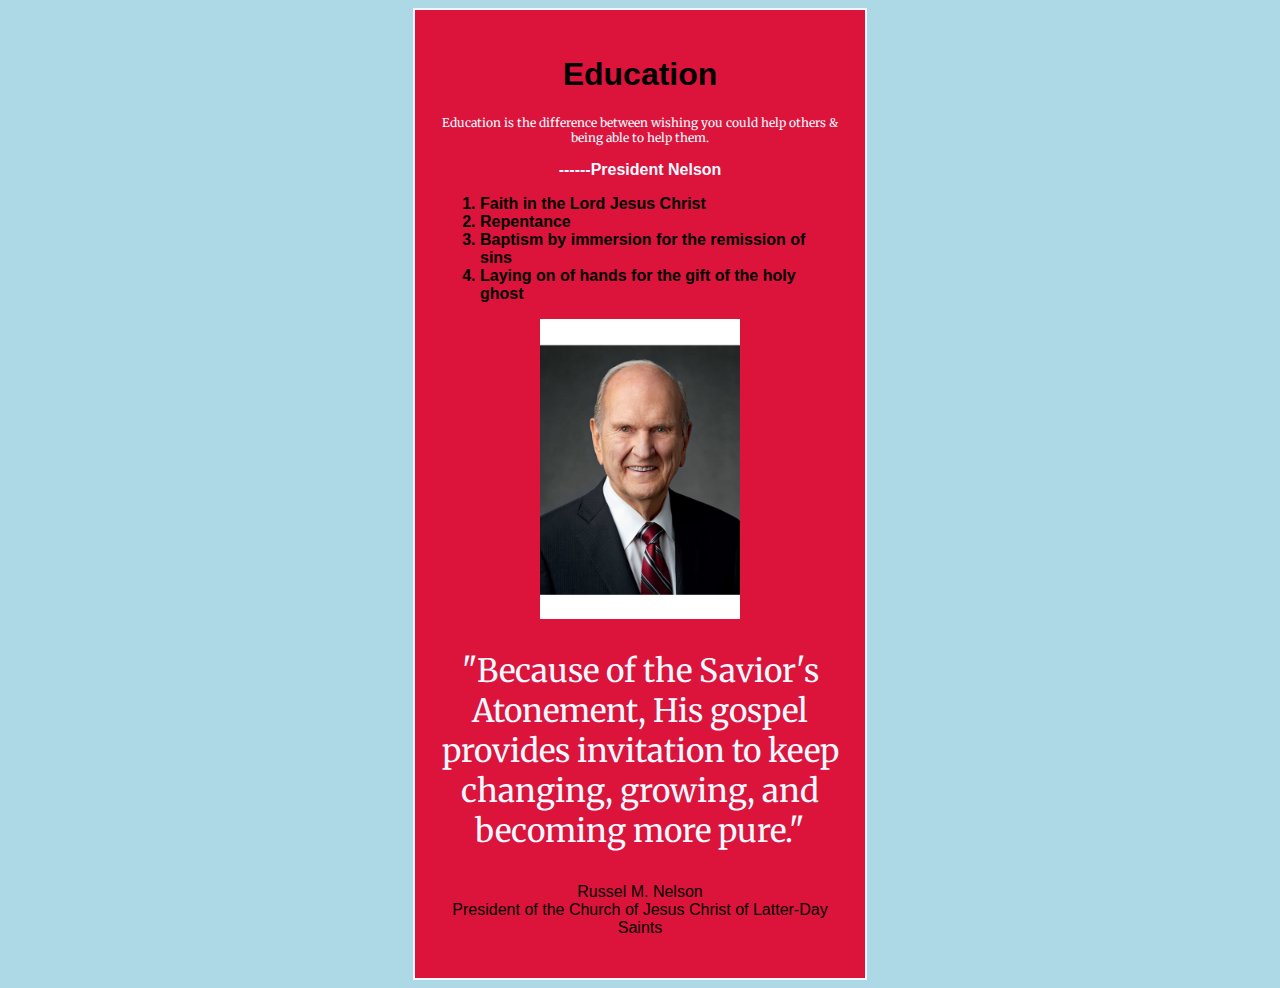
<file: index.html>
<!DOCTYPE html>
<html>
    <head>
        <meta charset="utf-8" />
        <title>Site Plan</title>
        <link type="text/css" rel="stylesheet" href="style.css" />
      </head>
    <div class="page">
    <header>
        <div class="Edu">
        <h1> Education </h1>
    </div>


</header>
<body>

    <p class = "quote"> Education is the difference between wishing you could help others & being able to help them.</p>
<p class="cite">------President Nelson</p>
<ol>
<li class="list"> Faith in the Lord Jesus Christ</li>
<li class="list">Repentance</li>
<li class="list">Baptism by immersion for the remission of sins</li>
<li class="list">Laying on of hands for the gift of the holy ghost</li>
</ol>
<img src="Nelson.jpg" alt="President Russel M. Nelson" width="200px" class="img">
 <p class="bigquote"> "Because of the Savior's Atonement, His gospel provides invitation to keep changing, growing, and becoming more pure."</p>

 </p>



</body>

<footer>
<p class="foot">Russel M. Nelson <br> President of the Church of Jesus Christ of Latter-Day Saints </p>
</footer>
</div>
</html>
</file>
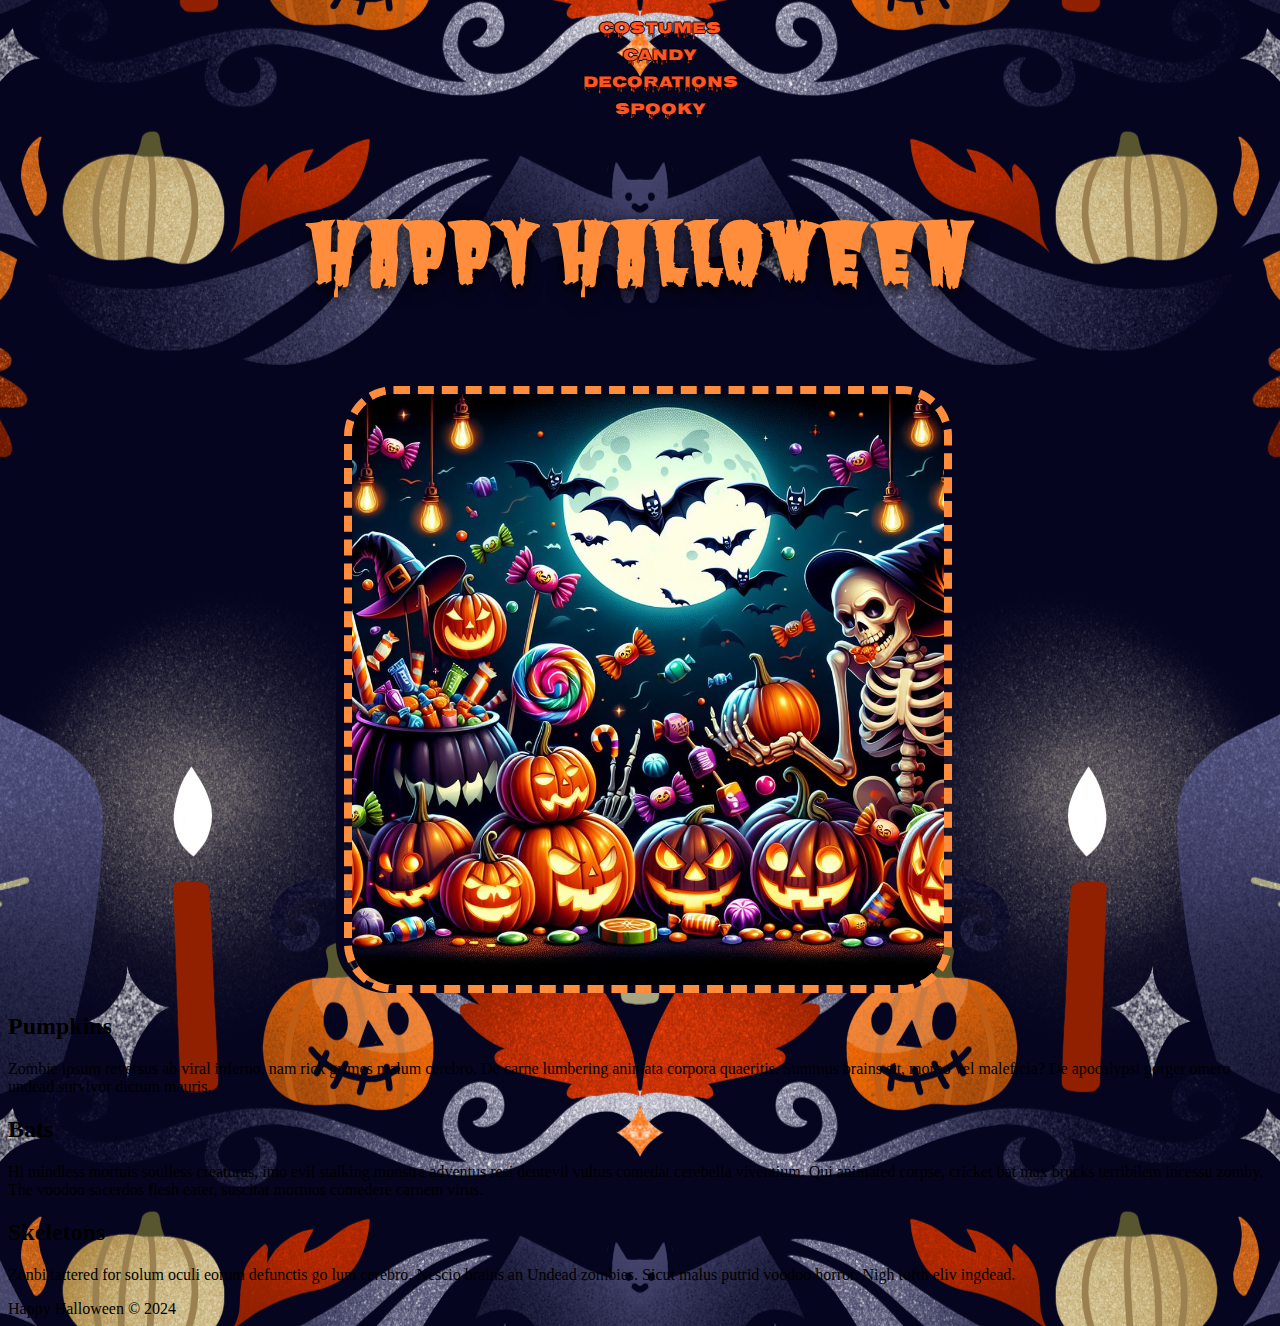
<file: ICE Halloween/index.html>
<!DOCTYPE html>
<html lang="en">
<head>
<meta charset="UTF-8">
<meta name="viewport" content="width=device-width, initial-scale=1.0">
<link type="text/css" rel="stylesheet" href="styles/style.css" />
<title>Document</title>
</head>
<body>
<div id="wrapper">
<header>
<nav>
<ul>
<li>Costumes</li>
<li>Candy</li>
<li>Decorations</li>
<li>Spooky</li>
</ul>
</nav>
</header>
<main>
<h1>Happy Halloween</h1>
<div  class="Heroimg">
<img class= "img" src="images/halloween.png">
</div>
<section>
<h2>Pumpkins</h2>
<p>Zombie ipsum reversus ab viral inferno, nam rick grimes
malum cerebro. De carne lumbering animata corpora quaeritis.
Summus brains sit​​, morbo vel maleficia? De apocalypsi gorger
omero undead survivor dictum mauris. </p>
</section>
<section>
<h2>Bats</h2>
<p>Hi mindless mortuis soulless
creaturas, imo evil stalking monstra adventus resi dentevil vultus
comedat cerebella viventium. Qui animated corpse, cricket bat max
brucks terribilem incessu zomby. The voodoo sacerdos flesh eater,
suscitat mortuos comedere carnem virus.</p>
</section>
<section>
<h2>Skeletons</h2>
<p>Zonbi tattered for solum oculi
eorum defunctis go lum cerebro. Nescio brains an Undead zombies. Sicut
malus putrid voodoo horror. Nigh tofth eliv ingdead.</p>
</section>
</main>
<footer>
Happy Halloween &copy; 2024
</footer>
</div>
</body>
</html>
</file>
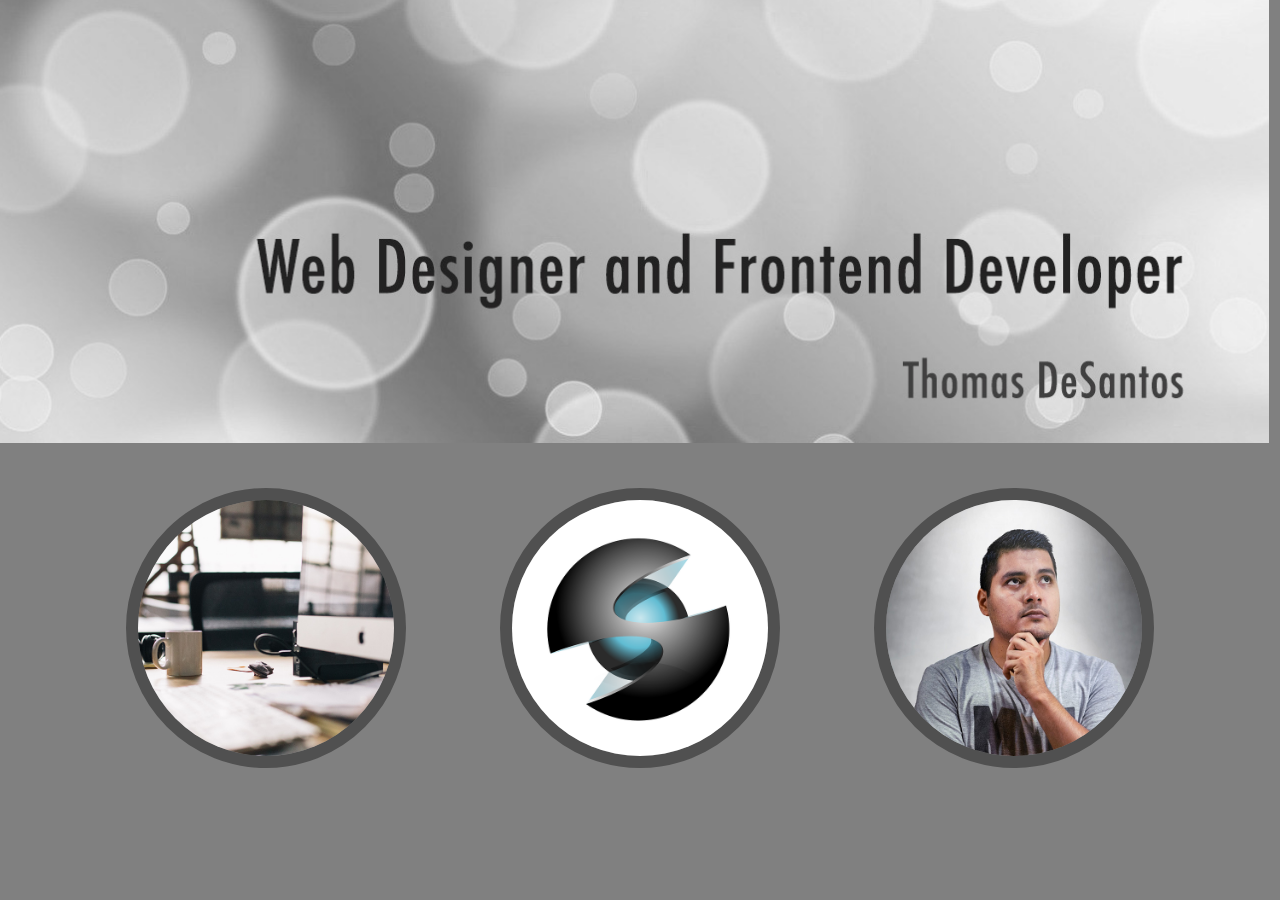
<file: Practice 2/index.html>
<!DOCTYPE html>
<html>
    <head>
        <meta charset="utf-8" />
        <title>Site Plan</title>
        <link type="text/css" rel="stylesheet" href="style.css" />
      </head>


<header>
</header>
<body>

<div class="CircleIcons">
<img src="w05_ice_image_desk.jpg" class="circle" alt="Desk">
<img src="w05_ice_image_graphic.png" class="circle" alt="Graphic">
<img src="w05_ice_image_person.jpg" class="circle" alt="Person">
</div>
</body>
</html>
</file>
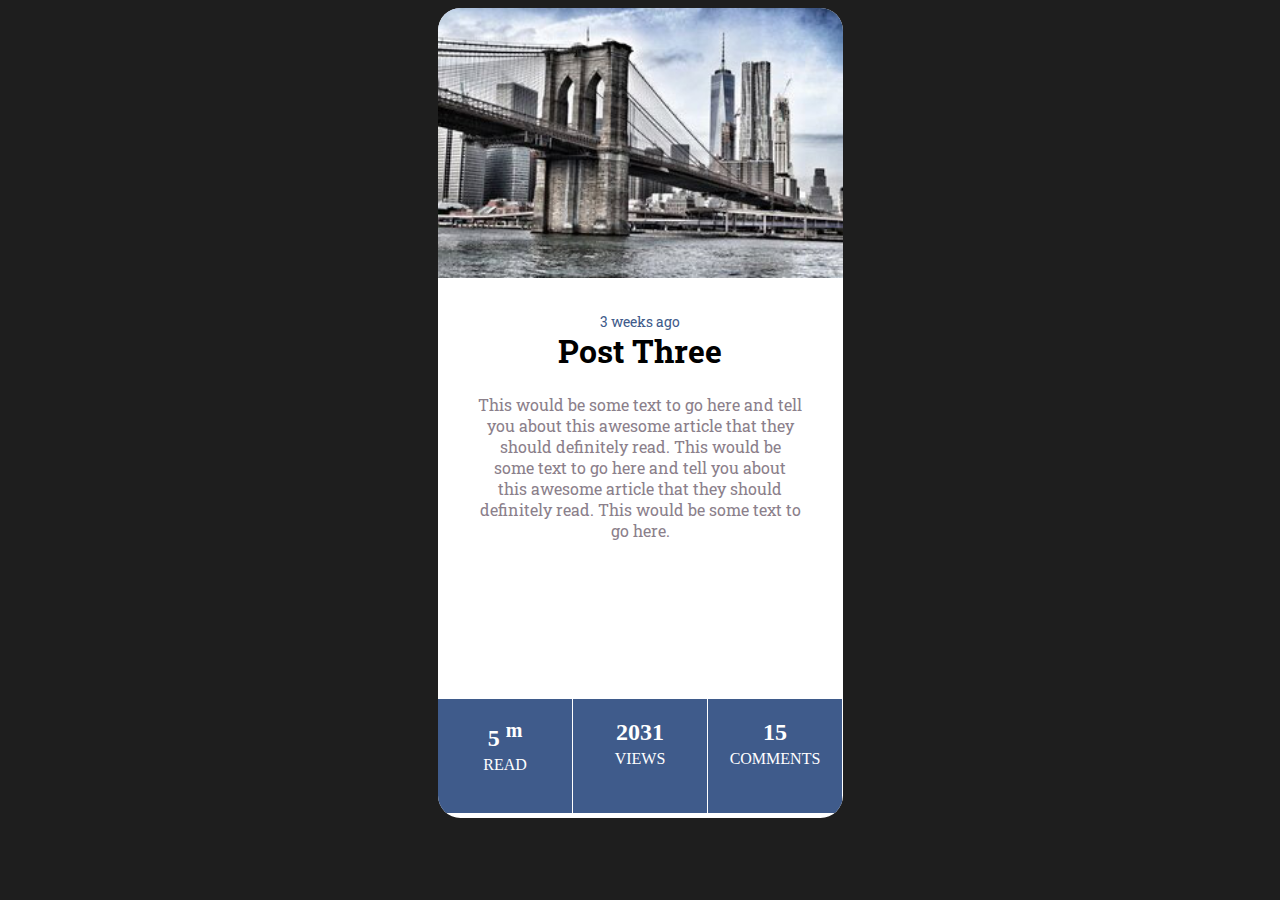
<file: Practice 3/index.html>
<!DOCTYPE html>
    <html>
        <head>
            <meta charset="utf-8" />
            <link type="text/css" rel="stylesheet" href="styles/style.css" />
        </head>
        <body>
            <section class="Card">
                <div class="CardImg"></div>
                <div class="MainText">
                    <p class="PostTime">3 weeks ago</p>
                    <h1>Post Three</h1>
                    <p class="para">This would be some text to go here 
                        and tell you about this awesome article that they 
                        should definitely read. This would be some text to 
                        go here and tell you about this awesome article that 
                        they should definitely read. This would be some text 
                        to go here.</p>
                </div>
                <div class="SubBoxContainer">
                    <div class="SubBox1">
                        <h2>5 <sup>m</sup></h2>
                        <p class="Subtext">READ</p>
                    </div>
                    <div class="SubBox2">
                        <h2>2031</h2>
                        <p class="Subtext">VIEWS</p>
                    </div>
                    <div class="SubBox3">
                        <h2>15</h2>
                        <p class="Subtext">COMMENTS</p>
                    </div>
                </div>
            </section>
            
        </body>
    </html>
</file>
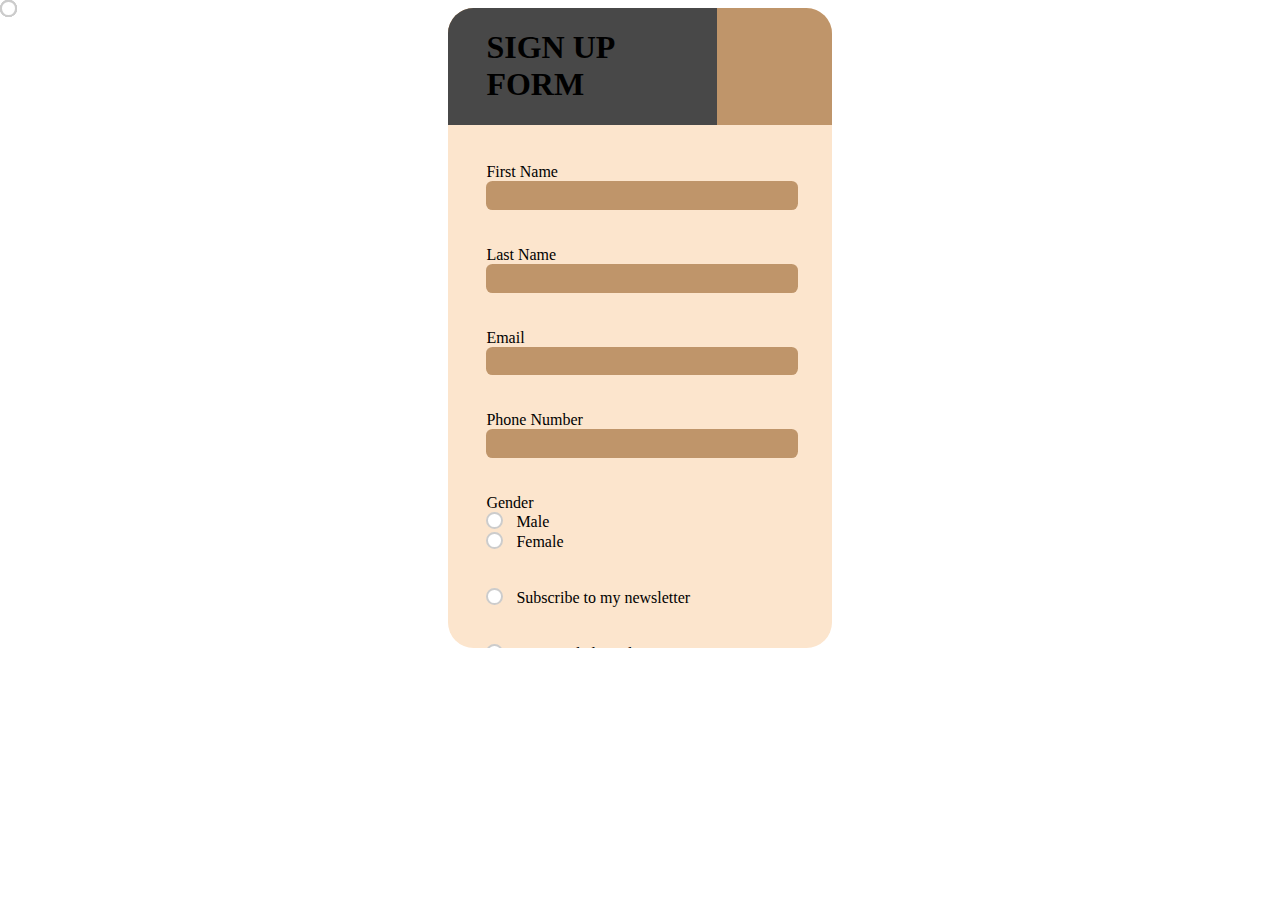
<file: Forms/form.html>
<!DOCTYPE html>
<html lang="en">
<head>
    <meta charset="UTF-8">
    <meta name="viewport" content="width=device-width, initial-scale=1.0">
    <title>Website Form</title>
    <script>
        function handleSubmit(event){
            event.preventDefault();

            const firstName = document.getElementbyId("firstName").value;
            const newsletter = document.getElementbyId("newsletter").checked;

            alert(`You typed a First Name: ${firstName}!\nNewsletter: ${newsletter}`);
        }
    </script>
    <link type="text/css" rel="stylesheet" href="formstyle.css" />
</head>
<body>
    <div class="formCard">
        
        <div class="Top"> <div class=TopTitle><h1>SIGN UP FORM</h1></div></div>
        <div class="Main">
        <form onsubmit="handleSubmit(event)">
            <label for="firstName">First Name</label>
            <input type="text" id="firstName" name="firstName" required>
            <br><br>
            <label for="lastName">Last Name</label>
            <input type="text" id="lastName" name="lastName" required>
            <br><br>
            <label for="email">Email</label>
            <input type="email" id="email" name="email" required>
            <br><br>
            <label for="phone">Phone Number</label>
            <input type="tel" id="phone" name="phone" required>
            <br><br>
            <label>Gender</label>
            <input type="radio" id="male" name="gender" value="Male">
            <label class="checker" for="male">Male</label>
            <input type="radio" id="female" name="gender" value="Female">
            <label class="checker" for="female">Female</label>
            <br><br>
            <label class="checker" for="newsletter">Subscribe to my newsletter</label>
            <input type="checkbox" id="newsletter" name="newsletter">
            <br><br>
            <label class="checker" for="updates">Receive daily updates</label>
            <input type="checkbox" id="updates" name="updates">
            <br><br>
            <label for="genre">Favorite Music Genre</label>
            <select id="genre" name="genre" required>
                <option value="">--Select One--</option>
                <option value="Rock">Rock n Roll</option>
                <option value="Pop">Popular Music</option>
                <option value="Country">Country Music</option>
                <option value="Classical">Classical Music</option>
            </select>
            <br><br>

            <button type="submit">Submit Form Now</button>
        </div>

        </form>
    </div>
</body>
</html>
</file>
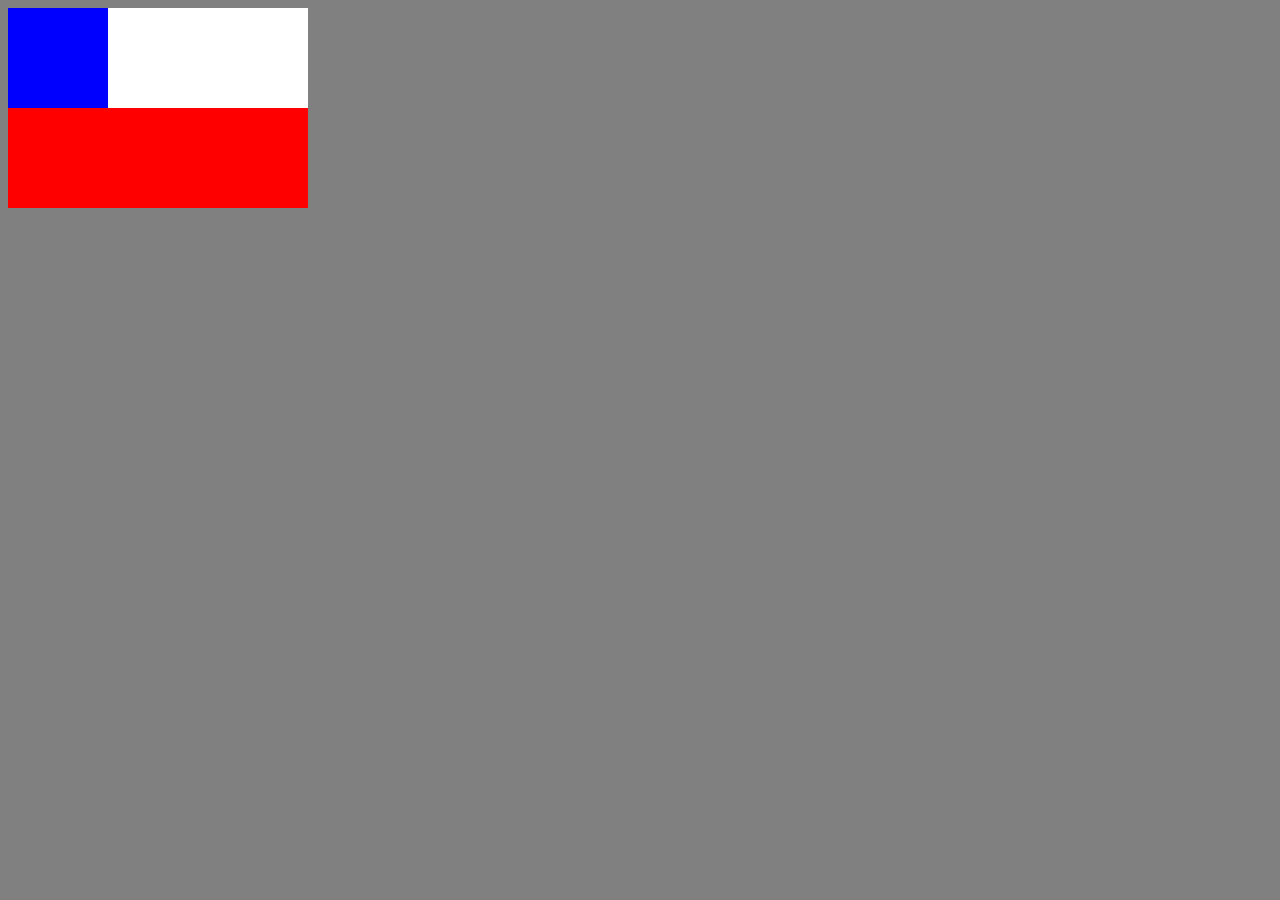
<file: Practice 2/flags.html>
<!DOCTYPE html>
<html>
    <head>
        <meta charset="utf-8" />
        </head>
<style>
#blue{
background-color: blue;
grid-area: 1 / 1 / 2 / 2;
}
#red{
background-color: red;
grid-area: 2 / 1 / 2 / 4
}

#white{
    background-color: white;
    grid-area: 1 / 2 / 2 / 4;
}
#Chile{

    display:grid;
    height: 200px;
    width: 300px;
    grid-template-columns: 1fr 1fr 1fr;
    grid-template-rows: 1fr 1fr;
}
body{
    background-color: gray;
}

</style>
<body>
<div id="Chile">

<div id="blue"></div>

<div id="red"></div>

<div id="white"></div>



</div>


</body>


        </html>
</file>
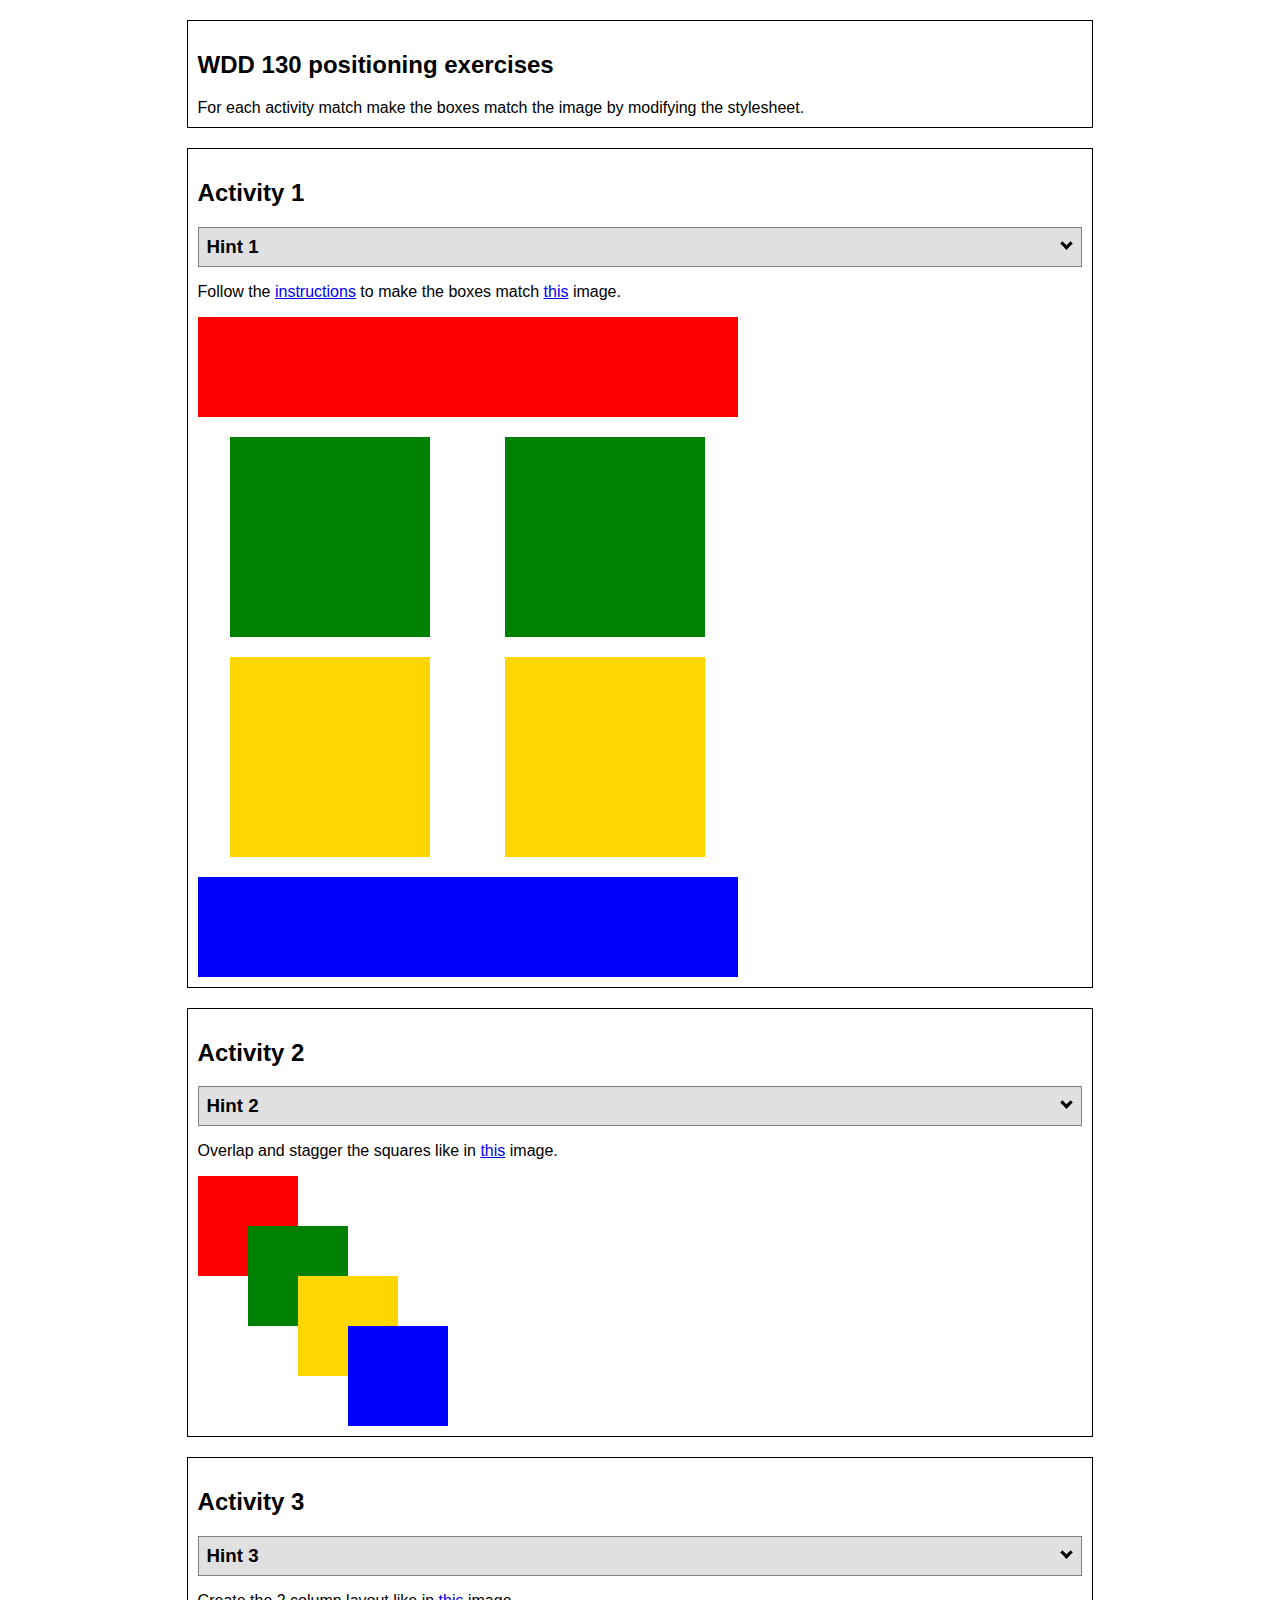
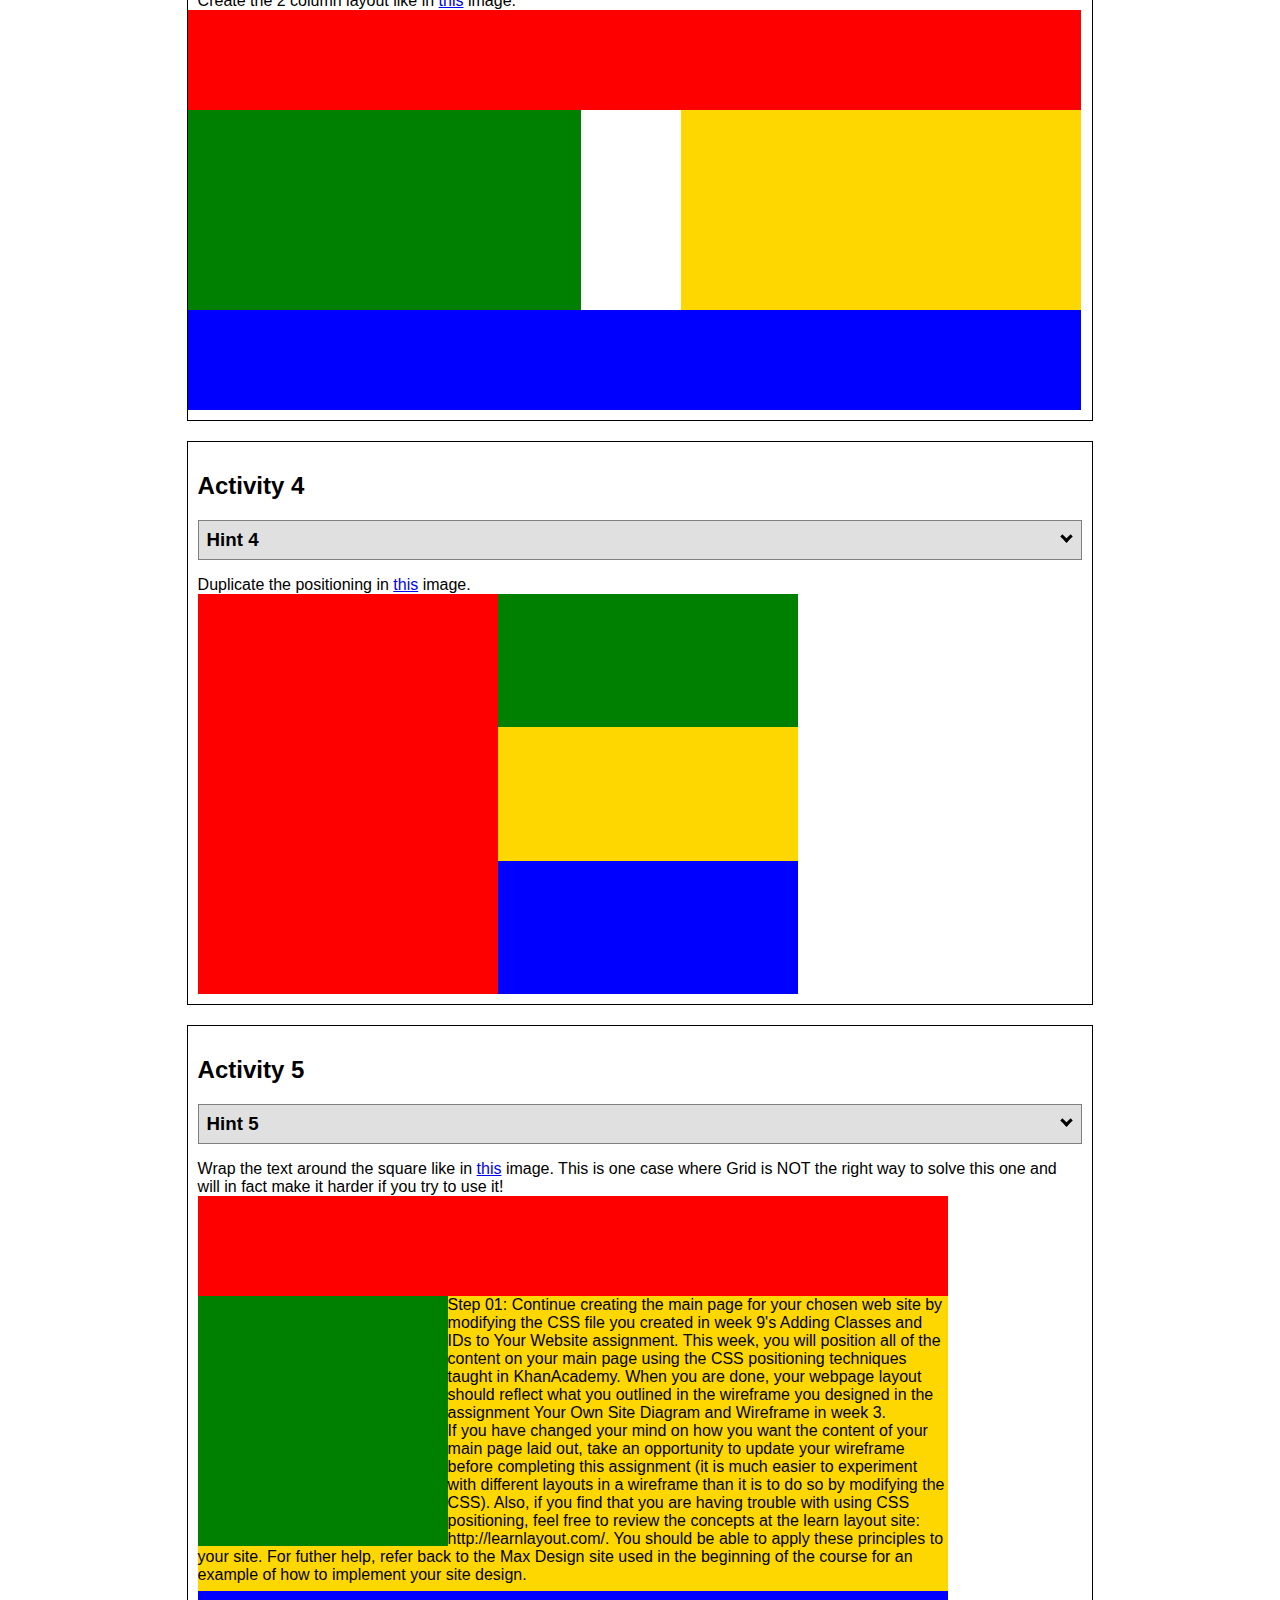
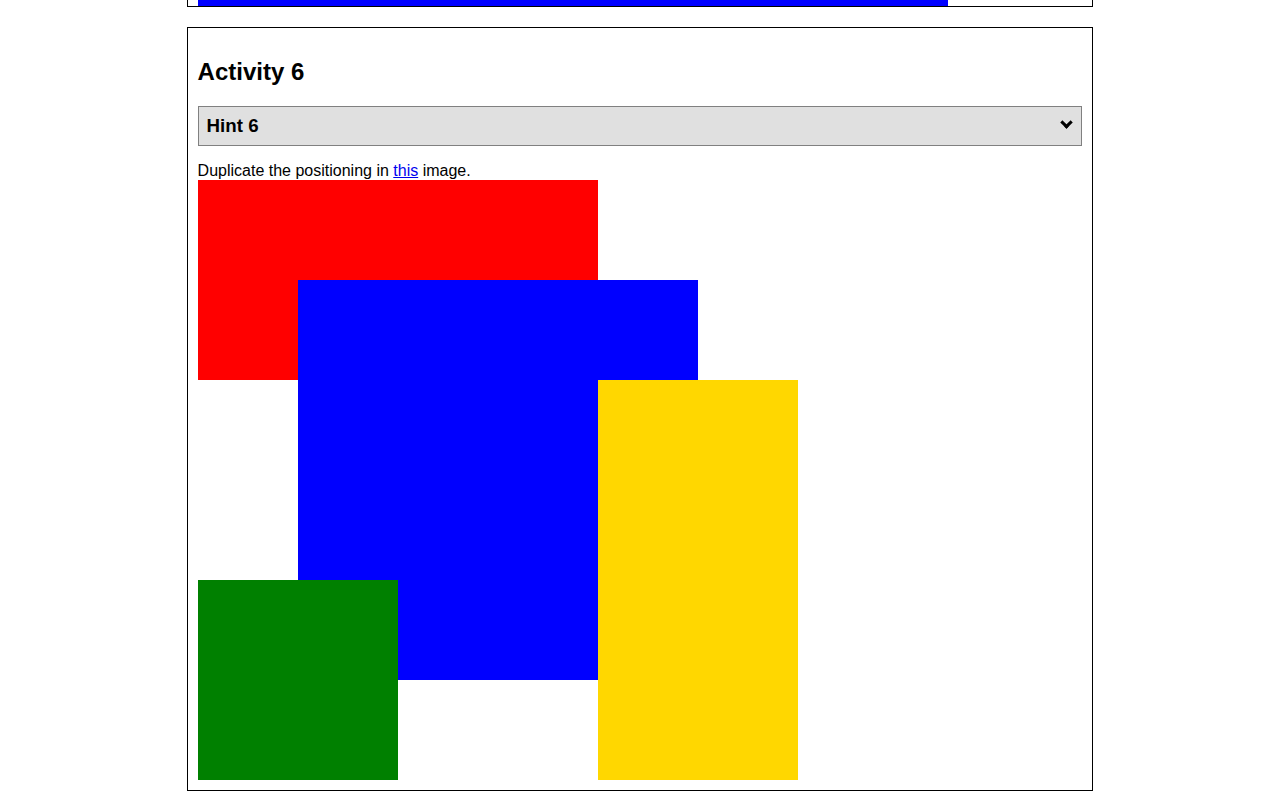
<file: positioning/positioning/positioning.html>
<!DOCTYPE html>
<html lang="en">
  <head>
    <!-- HTML - Name: positioning.html -->
    <title>Positioning Activity</title>
    <link rel="stylesheet" type="text/css" href="positionstyles.css" />
  </head>
  <body>
    <div class="activity">
      <h2>WDD 130 positioning exercises</h2>
      For each activity match make the boxes match the image by modifying the stylesheet.</div>
    <div class="activity">
      <h2>Activity 1</h2>
      <section class="hint"><input type="checkbox" ><i></i> <h3>Hint 1</h3><div><p>Check out the <a href="https://byui-wdd.github.io/wdd130/activities/w06-css-positioning.html" target="_blank">activity instructions</a> in Ilearn!</p></div></section>
      <p>Follow the <a href="https://byui-wdd.github.io/wdd130/activities/w06-css-positioning.html" target="_blank">instructions</a> to make the boxes match  <a href="https://byui-wdd.github.io/wdd130/images/example1.png" target="_blank">this</a> image.</p>
      <div class="content1" >
        <div class="red1" ></div>
        <div class="green1" ></div>
        <div class="green1" ></div>
        <div class="yellow1"></div>
        <div class="yellow1"></div>
        <div class="blue1"></div>
      </div>
    </div>
    <div class="activity">
      <h2>Activity 2</h2>
      <section class="hint"><input type="checkbox" > <h3>Hint 2</h3><i></i><div>
      <ul>
      <li>grid-template-columns: 50px 50px 50px 50px 50px </li></ul></div></section>
      <p>Overlap and stagger the squares like in <a href="https://byui-wdd.github.io/wdd130/images/example2.png" target="_blank">this</a> image.</p>
      <div class="content2" >
        <div class="red2" ></div>
        <div class="green2" ></div>
        <div class="yellow2"></div>
        <div class="blue2"></div>
      </div>
    </div>
    <div class="activity">
      <h2>Activity 3</h2>
      <section class="hint"><input type="checkbox" > <h3>Hint 3</h3><i></i><div><p>This one is going to be best solved with CSS Grid. Remember to make the boxes the right width first...then start moving them around. </p><h4>Properties used:</h4><ul><li>display:grid;</li><li>grid-template-columns:</li><li>grid-column-gap:</li>
        <li>grid-column:</li>  </ul></div></section>
      Create the 2 column layout like in <a href="https://byui-wdd.github.io/wdd130/images/example3.png" target="_blank">this</a>  image.
      <div class="content3" >
        <div class="red3" ></div>
        <div class="green3" ></div>
        <div class="yellow3"></div>
        <div class="blue3"></div>
      </div>
    </div>
    <div class="activity">
      <h2>Activity 4</h2>
      <section class="hint"><input type="checkbox" > <h3>Hint 4</h3><i></i><div><p>For the others we have been primarily concerned with width. For this one you will need to adjust height as well. </p><h4>Properties used:</h4><ul><li>display:grid;</li><li>grid-template-columns:</li><li>grid-row:</li></ul></div></section>
      Duplicate the positioning in <a href="https://byui-wdd.github.io/wdd130/images/example4.png" target="_blank">this</a> image. 
      <div class="content4" >
        <div class="red4" ></div>
        <div class="green4" ></div>
        <div class="yellow4"></div>
        <div class="blue4"></div>
      </div>
    </div>

    <div class="activity">
      <h2>Activity 5</h2>
      <section class="hint"><input type="checkbox" > <h3>Hint 5</h3><i></i><div><p>Grid is <strong>not</strong> the right way to do this.  In fact there is only one way to really do that...and that is with float. Remember that we float the thing we want the text to wrap around.  Also remember to start by making all the shapes the right size and shape.</p><h4>Properties used:</h4><ul><li>float: left;</li></ul></div></section>
      Wrap the text around the square like in <a href="https://byui-wdd.github.io/wdd130/images/example5.png" target="_blank">this</a> image. This is one case where Grid is NOT the right way to solve this one and will in fact make it harder if you try to use it!
      <div class="content5" >
        <div class="red5" ></div>
        <div class="green5" ></div>
        <div class="yellow5">Step 01: Continue creating the main page for your chosen web site by modifying the CSS file you created in week 9's Adding Classes and IDs to Your Website assignment. This week, you will position all of the content on your main page using the CSS positioning techniques taught in KhanAcademy. When you are done, your webpage layout should reflect what you outlined in the wireframe you designed in the assignment Your Own Site Diagram and Wireframe in week 3. <br />
          If you have changed your mind on how you want the content of your main page laid out, take an opportunity to update your wireframe before completing this assignment (it is much easier to experiment with different layouts in a wireframe than it is to do so by modifying the CSS). Also, if you find that you are having trouble with using CSS positioning, feel free to review the concepts at the learn layout site: http://learnlayout.com/. You should be able to apply these principles to your site. For futher help, refer back to the Max Design site used in the beginning of the course for an example of how to implement your site design.</div>
        <div class="blue5"></div>
      </div>
    </div>
    <div class="activity">
      <h2>Activity 6</h2>
      <section class="hint"><input type="checkbox" > <h3>Hint 6</h3><i></i><div><p>This one is all about visualizing the grid behind the layout. If you are having a hard time doing that first: all the sizes are even multiples of 100, and second here is another example with the lines drawn: <a href="https://byui-wdd.github.io/wdd130/images/example6-hint.png" target="_blank">example 6 with lines</a>. For this one you will find it easiest if you use px for the column width. You can also use <kbd>z-index</kbd> to control the element layering.    </p><h4>Properties used:</h4><ul><li>display:grid;</li><li>grid-template-columns:</li><li>grid-column:</li><li>grid-row:</li><li><a href="https://www.w3schools.com/cssref/pr_pos_z-index.asp" target="_blank">z-index:</a></li></ul></div></section>
      Duplicate the positioning in <a href="https://byui-wdd.github.io/wdd130/images/example6.png" target="_blank">this</a> image.
      <div class="content6" >
        <div class="red6" ></div>
        <div class="green6" ></div>
        <div class="yellow6"></div>
        <div class="blue6"></div>
      </div>
    </div>
  </body>
</html>
</file>
<file: style.css>
@import url('https://fonts.googleapis.com/css2?family=Arial&family=Merriweather&display=swap');



body  {background-color: lightblue}    

.page{
    font-family: Arial;
    width: 400px;
    margin: 5px auto;
    padding: 25px;
    background-color:crimson;
border: 2px solid aliceblue;
}

.Edu{
text-align: center;
font-weight: bolder;
}
.quote{
font-family: Merriweather;
font-size: 0.75em;
color:aliceblue;
text-align: center;
}

.cite{
color:aliceblue;
text-align: center;
font-weight: bold;
}

.list{
font-weight: bold;
}

.bigquote{
    font-size: 2em;
    color:aliceblue;
    text-align: center;
    font-family: Merriweather;
}

.foot{
    text-align: center;
}

.img {
    display: block;
margin: auto;
padding: auto;

}
</file>
<file: ICE Halloween/styles/style.css>
@import url('https://fonts.googleapis.com/css2?family=Butcherman&family=Merriweather:ital,wght@0,300;0,400;0,700;0,900;1,300;1,400;1,700;1,900&display=swap');

@import url('https://fonts.googleapis.com/css2?family=Butcherman&family=Merriweather:ital,wght@0,300;0,400;0,700;0,900;1,300;1,400;1,700;1,900&family=Nosifer&display=swap');
body{
    background-image: url("halloween_wallpaper.png");
    background-position: center;
}

.Heroimg{
    width: 592px;
    height: 591px;
    margin:auto;
justify-items: center;
padding:auto;
border-radius: 50px;
border-width:8px;
border-style: solid;

border-color: #050520;
}

.img{
    width: 592px;
    height: 591px;
border-radius: 50px;   
margin-top: -8px;
display:inline;
border-width: 8px;
border-style: dashed;
border-color: #ff8d3c;
}


h1{
font-family:"Butcherman";
color: #ff8d3c;
margin: 150px, auto;
text-align: center;
text-shadow: 0px 5px 16px #000000;
text-shadow: 0px 5px 16px #000000;
font-size: 5em;
}

ul{
font-family: "Nosifer";
color: #ff5424;
text-align: center;
text-shadow: -1px 0 black, 0 1px black, 1px 0 black, 0 -1px black;
list-style-type: none;
}
</file>
<file: Practice 2/style.css>
header{
background-image: url("w05_circles.jpg");
background-repeat: no-repeat;
height:35vw;
width: 99.5vw;
position: relative;
right: 1vw;
bottom: 1vw;
background-size: cover;
background-position: center;
background-color:gray
}

body{background-color: gray}

.circle{
width: 20vw;
height: 20vw;
border-radius: 50%;
border: 1vw;
border-color: rgb(80, 80, 80);
border-style: solid;
margin:2.5vw 3.5vw;
}

.CircleIcons{
text-align: center;
margin: auto;
}
</file>
<file: Practice 3/styles/style.css>
@import url('https://fonts.googleapis.com/css2?family=Roboto+Slab:wght@100..900&display=swap');
body{
    background-color: #1e1e1e;
}
.Card{
    height: 90vh;
    width: 45vh;
    background-color: white;
    margin: auto;
    border-radius: 2.5vh;
    overflow: hidden;
}
.CardImg{
    width: 100%;
    height: 30vh;
    background-image: url(w09_ice_img.jpg);
    background-repeat: no-repeat;
    background-size: 100% 30vh;
}

.MainText{
    font-family: Roboto Slab;
    text-align: center;
    width: 100%;
    height: 45vh;
    padding: 10%;
    box-sizing: border-box;
}

.PostTime{
    color: #3f5b8b;
    margin-top: -2%;
    font-size: 0.9em;
}

h1{
    font-size: 2em;
    margin-top: -5%;
}

.para{
font-size: 1.03em;
color: #8b808b;
}
.SubBoxContainer{
    width: 100%;
    height: 12vh;
    grid-template-columns: 1fr 1fr 1fr;
    margin-top: 4%;
    display: grid;
    color: white;
}

.SubBox1{
grid-column: 1;
background-color: #3f5b8b;
width: 99%;
height: 105%;
margin: auto;
text-align: center;
}
.SubBox2{
grid-column: 2;
background-color: #3f5b8b;
width: 99%;
height: 105%;
margin: auto;
text-align: center;
}
.SubBox3{
grid-column: 3;
background-color: #3f5b8b;
width: 99%;
height: 105%;
margin: auto;
text-align: center;
}

.Subtext{
    margin-top: -12%;
}
</file>
<file: Forms/formstyle.css>
.formCard{
    width: 30vw;
    height: 50vw;
    background-color: #fce5cdff;
    margin: auto;
    display: grid;
    grid-template-rows: 1fr 3fr;
    box-sizing: border-box;
    border-radius: 2vw;
    overflow: hidden;
}


form{
    
    grid-row: 2;
    display: grid;
    width: 100%;
    padding: 3vw;
    box-sizing: border-box;
}
input[type=text],[type=tel],[type=email]{
    width: 100%;
    height: 2em;
    display: flex;
    border: none;
    background-color: #bf956aff;
    border-radius: 0.5vw;
}



button[type=submit]{

    background-color:#bf956aff;
}

.Top{
    height: 100%;
    width: 100%;
    background-color:  #bf956aff;
    grid-row: 1;
    display: grid;
    box-sizing: border-box;
    grid-column: 70%, 30%;
}
.TopTitle{
    background-color:rgb(72, 72, 72);
    display: grid;
    grid-column: 1;
    width: 70%;
    padding-left: 3vw;
    box-sizing: border-box;
}





/* Hide default input elements */
input[type="radio"], input[type="checkbox"] {
    display: none;
  }
  
  /* Style the labels to look like custom radio buttons/checkboxes */
  .checker{
    cursor: pointer;
    padding-left: 30px;
    position: relative;
    display: inline-block;
    margin-right: 20px;
    line-height: 20px;
    font-size: 16px;
  }
  
  /* Custom radio button appearance */
  label:before {
    content: '';
    width: 1vw;
    height: 1vw;
    border-radius: 50%;
    border: 2px solid #ccc;
    position: absolute;
    left: 0;
    top: 0;
    background-color: #fff;
    transition: background-color 0.3s, border-color 0.3s;
  }
  
  /* Custom checkbox appearance */
  input[type="checkbox"] + label:before {
    content: '';
    width: 20px;
    height: 20px;
    border: 2px solid #ccc;
    background-color: #fff;
    position: absolute;
    left: 0;
    top: 0;
    transition: background-color 0.3s, border-color 0.3s;
  }
  
  /* When radio button is checked */
  input[type="radio"]:checked + label:before {
    background-color: #bf956aff; /* Green background */
    border-color: rgb(72, 72, 72); /* Green border */
  }
  
  /* When checkbox is checked */
  input[type="checkbox"]:checked + label:before {
    background-color: #FF5733; /* Orange background */
    border-color: #FF5733; /* Orange border */
  }
  
  /* When radio button is checked, show a check mark */
  input[type="radio"]:checked + label:after {
    content: '✔';
    position: absolute;
    left: 5px;
    top: 2px;
    font-size: 14px;
    color: white;
  }
  
  /* When checkbox is checked, show a check mark */
  input[type="checkbox"]:checked + label:after {
    content: '✔';
    position: absolute;
    left: 5px;
    top: 2px;
    font-size: 14px;
    color: white;
  }
</file>
<file: positioning/positioning/positionstyles.css>
/* CSS - Name: "positionstyles.css" */
/* Activity 1 styles */
.content1 {
  display: grid;
justify-items: center;
width: 540px;
  grid-template-columns: 1fr 1fr;
  gap: 20px 10px;
  /* This is the parent of the activity 1 boxes. */

}
.red1 {
width: 100%;
height: 100px;
  background-color: red; 
  grid-column: 1/3;
} 
.green1 {
  width: 200px;
  height: 200px;
  background-color: green; 

} 
.yellow1 {
  width:200px;
  height:200px;

  background-color: gold; 
} 
.blue1 {
width: 100%;
height: 100px;
grid-column: 1/3;
  background-color: blue; 
} 
/* Activity 2 styles */ 
.content2 {
  /* This is the parent of the activity 2 boxes. */
  width:1000px;
  grid-template-columns: 50px 50px 50px 50px 50px;
}
.red2 {
  width: 100px; 
  height: 100px; 
  background-color: red;
   
} 
.green2 { 
  width: 100px; 
  height: 100px; 
  background-color: green; 
  margin-left: 50px;
  margin-top: -50px;
  position: relative;
  z-index: 2;
} 
.yellow2 {
  width: 100px; 
  height: 100px; 
  background-color: gold; 
  margin-left: 100px;
  margin-top: -50px;
  position: relative;
  z-index: 3;
} 
.blue2 {
  width: 100px; 
  height: 100px; 
  background-color: blue; 
  margin-left: 150px;
  margin-top: -50px;
  position: relative;
  z-index: 4;
} 
/* Activity 3 styles */ 
.content3 {
  display: grid;
  justify-content: center;
  width: 1000px;
  grid-template-columns: 1fr 2fr 1fr;
  grid-template-rows: 1fr 1fr;
  grid-column-gap: 50px;
  /* This is the parent of the activity 3 boxes. */
}
.red3 {
  width: 1000px; 
  height: 100px; 
  background-color: red; 
  grid-column: 1/3;
} 
.green3 {
  width: 500px; 
  height: 200px; 
  background-color: green;
  grid-column: 1;
  grid-row: 2;
  margin-top: -50px;
  position: relative;
  z-index: 2;
} 
.yellow3 {
  width: 400px; 
  height: 200px; 
  background-color: gold; 
  grid-column: 2;
  grid-row: 2;
  margin-left: 50px;
  margin-top: -50px;
  position: relative;
  z-index: 2;
} 
.blue3 {
  width: 1000px;
  height: 100px; 
  background-color: blue; 
  grid-column: 1/3;
  position: relative;
  z-index: 3;
} 
/* Activity 4 styles */ 
.content4 {
  /* This is the parent of the activity 4 boxes. */

  display: grid;
  width: 600px;
  height: 400px;
  grid-template-rows: 1fr 1fr;
  grid-template-columns: 1fr 1fr 1fr;
}
.red4 {
  width: 300px; 
  height: 400px; 
  background-color: red; 
  grid-row: 1/3;
  grid-column: 1;
} 
.green4 {
  width: 300px; 
  height: 133px; 
  background-color: green; 
  grid-row: 1;
  grid-column: 2;
} 
.yellow4 {
  width: 300px; 
  height: 134px; 
  background-color: gold; 
  grid-row: 2;
  grid-column: 2;
  position: relative;
  z-index: 2;
  margin-top: -67px;
} 
.blue4 {
  width: 300px; 
  height: 133px; 
  background-color: blue; 
  grid-row: 3;
  grid-column: 2;
  position: relative;
  z-index: 3;
  margin-top: -133px;
} 
/* Activity 5 styles */ 
.content5 {
  /* This is the parent of the activity 5 boxes. */
  height: 400px;

}
.red5 { 
  width: 750px; 
  height: 100px; 
  background-color: red; 
} 
.green5 { 
  width: 250px; 
  height: 250px; 
  background-color: green; 
  z-index: 2;
  float: left;
} 
.yellow5 {
  width: 750px; 
  height: 295px; 
  background-color: gold; 

} 
.blue5 {
  width: 750px; 
  height: 100px; 
  background-color: blue; 
} 
/* Activity 6 styles */ 
.content6 {
  width: 600px;
  height: 600px;
  display: grid;
  grid-template: 1fr 1fr 1fr 1fr 1fr 1fr/1fr 1fr 1fr 1fr 1fr 1fr;
  /* This is the parent of the activity 6 boxes. */
}
.red6 {
  width: 400px; 
  height: 200px; 
  background-color: red; 
  grid-row: 1/3;
  grid-column: 1/5;
} 
.green6 {
  width: 200px; 
  height: 200px; 
  background-color: green; 
  position: relative;
  z-index: 3;
  grid-row: 5/7;
  grid-column: 1/3;
} 
.yellow6 {
  width: 200px; 
  height: 400px; 
  background-color: gold; 
  position: relative;
  z-index: 3;
  grid-row: 3/7;
  grid-column: 5/7;
} 
.blue6 {
  width: 400px; 
  height: 400px; 
  background-color: blue; 
  position: relative;
  z-index: 2;
  grid-row: 2/6;
  grid-column: 2/6;
} 


/* Do not make any changes below here */
.activity {
  width: 70%; 
  margin: 20px auto; 
  font-family: Arial, sans-serif; 
  border: 1px solid black; 
  padding: 10px; 
  clear:both; 
  overflow: auto;
} 

.hint {
  border: 1px solid grey;
  background: #e0e0e0;
  padding: .5em;
  position: relative;
  margin: 1em 0;
}
.hint h3 {
  margin: 0;
}
.hint:hover {
  background: #d0d0d0;
}
.hint > div {
  display: none;
}

.hint input[type=checkbox] {
  position: absolute;
  width: 100%;
  height: 100%;
  opacity: 0;
  z-index: 1;
  cursor: pointer;
}

.hint input[type=checkbox]:checked ~ div {
  display: block;
}

.hint i {
  position: absolute;
  transform: translate(-6px, 0);
  margin-top: 16px;
  right: 10px;
  top: -3px;
}
.hint i:before, .hint i:after {
  content: "";
  position: absolute;
  background-color: black;
  width: 3px;
  height: 9px;
}
.hint i:before {
  transform: translate(2px, 0) rotate(45deg);
}
.hint i:after {
  transform: translate(-2px, 0) rotate(-45deg);
}

.hint input[type=checkbox]:checked ~ i:before {
  transform: translate(-2px, 0) rotate(45deg);
}
.hint input[type=checkbox]:checked ~ i:after {
  transform: translate(2px, 0) rotate(-45deg);
}
.hint a {
  position: relative;
  z-index: 1;
}
</file>
